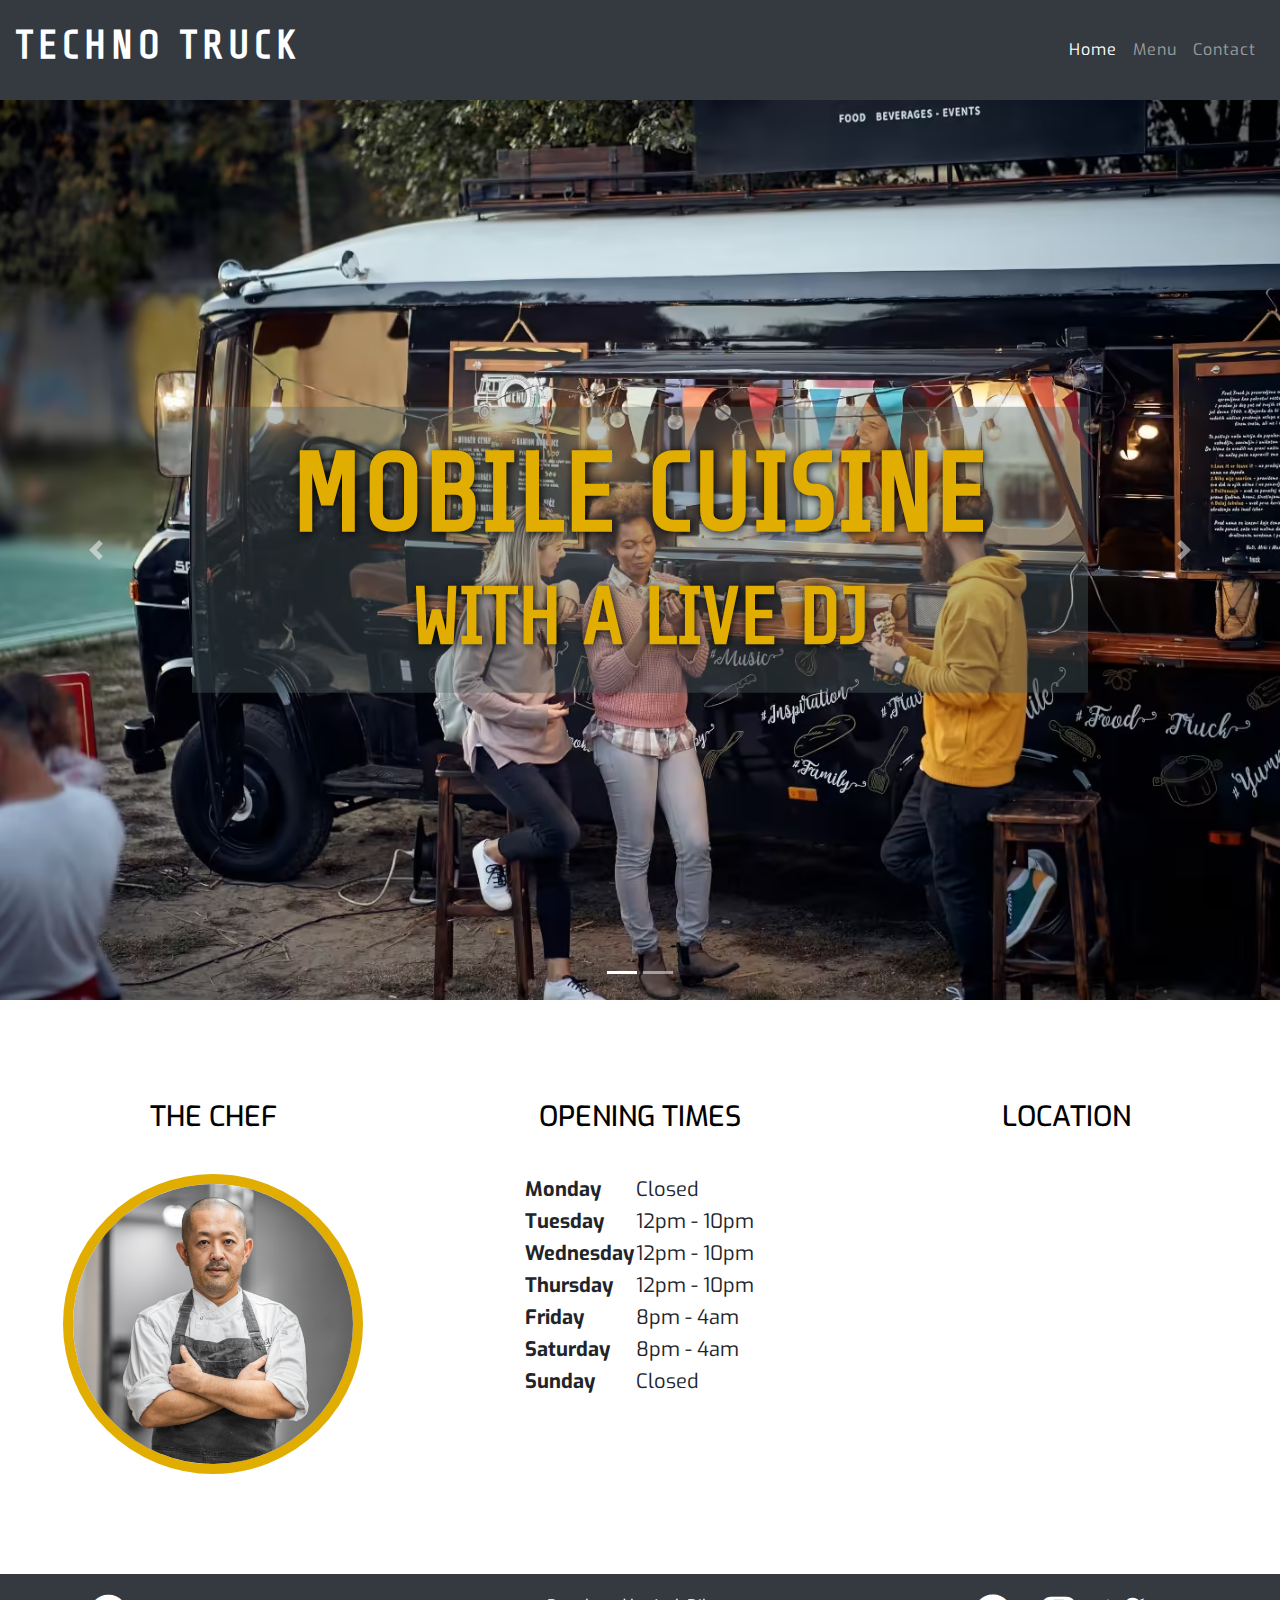
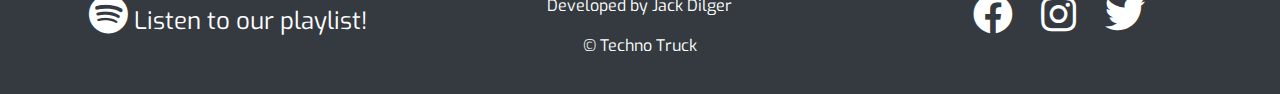
<file: index.html>
<!DOCTYPE html>
<html lang="en">
<head>
    <meta charset="UTF-8">
    <meta http-equiv="X-UA-Compatible" content="IE=edge">
    <meta name="viewport" content="width=device-width, initial-scale=1.0">
    <title>Techno Truck</title>
    <link rel="stylesheet" href="https://stackpath.bootstrapcdn.com/bootstrap/4.3.1/css/bootstrap.min.css" integrity="sha384-ggOyR0iXCbMQv3Xipma34MD+dH/1fQ784/j6cY/iJTQUOhcWr7x9JvoRxT2MZw1T" crossorigin="anonymous">
    <link rel="stylesheet" href="https://cdnjs.cloudflare.com/ajax/libs/font-awesome/5.15.4/css/all.min.css">
    <link rel="stylesheet" href="assets/css/style.css" type="text/css">
</head>
<body>
    <!-- Header-->
    <header>
        <!-- Nav bar is a component from bootstraps library which has been modified for the site needs -->
        <!-- Nav bar- Brand name-->
        <nav class="navbar navbar-expand-sm navbar-dark bg-dark">
            <a class="navbar-brand" href="index.html"><h1 class="name">Techno Truck</h1></a>
            <!-- Nav bar- toggler button-->
            <button class="navbar-toggler" type="button" data-toggle="collapse" data-target="#navbarNav" aria-controls="navbarNav" aria-expanded="false" aria-label="Toggle navigation">
              <span class="navbar-toggler-icon"></span>
            </button>
            <!-- Nav bar- Navigation links-->
            <div class="collapse navbar-collapse" id="navbarNav">
              <ul class="navbar-nav ml-auto">
                <li class="nav-item active">
                  <a class="nav-link" href="index.html">Home <span class="sr-only">(current)</span></a>
                </li>
                <li class="nav-item">
                  <a class="nav-link" href="menu.html">Menu</a>
                </li>
                <li class="nav-item">
                  <a class="nav-link" href="contact.html">Contact</a>
                </li>
              </ul>
            </div>
          </nav>
    </header>
    <!-- Carousel section- Carousel is a component from bootstraps library which has been modified
    for the site needs -->
    <section>
      <!-- Carousel indicators-->
      <div id="carouselExampleIndicators" class="carousel slide" data-ride="carousel">
        <ol class="carousel-indicators">
          <li data-target="#carouselExampleIndicators" data-slide-to="0" class="active"></li>
          <li data-target="#carouselExampleIndicators" data-slide-to="1"></li>
        </ol>
        <!-- Carousel image items-->
        <div class="carousel-inner">
          <div class="carousel-item active">
            <img src="assets/images/carousel-foodtruck.avif" class="d-block w-100 img-fluid" alt="food truck image">
            <div class="carousel-caption">
              <h1>Mobile cuisine</h1>
              <h2>With a live dj</h2>
            </div>
          </div>
          <div class="carousel-item">
            <img src="assets/images/carousel-dj2.avif" class="d-block w-100 img-fluid" alt="image of dj playing music">
          </div>
        </div>
        <!-- Carousel slide controls-->
        <a class="carousel-control-prev" href="#carouselExampleIndicators" role="button" data-slide="prev">
          <span class="carousel-control-prev-icon" aria-hidden="true"></span>
          <span class="sr-only">Previous</span>
        </a>
        <a class="carousel-control-next" href="#carouselExampleIndicators" role="button" data-slide="next">
          <span class="carousel-control-next-icon" aria-hidden="true"></span>
          <span class="sr-only">Next</span>
        </a>
      </div> 
    </section>
    
    <!-- About section-->
    <section class="About">
      <!-- chef picture-->
      <div class="container-fluid">
        <div class="row">
          <div class="col-12 col-lg-4">
            <h3 class="chef-heading">THE CHEF</h3>
            <div id="chef-border">
              <img src="assets/images/newchef.jpg" alt="image of the chef"> 
            </div>
          </div>
          <!-- opening times-->
          <div class="col-12 col-lg-4">
            <h3 class="opening-times">OPENING TIMES</h3>
            <table class="center">
              <tr><th>Monday</th><td>Closed</td></tr>
              <tr><th>Tuesday</th><td>12pm - 10pm</td></tr>
              <tr><th>Wednesday</th><td>12pm - 10pm</td></tr>
              <tr><th>Thursday</th><td>12pm - 10pm</td></tr>
              <tr><th>Friday</th><td>8pm - 4am</td></tr>
              <tr><th>Saturday</th><td>8pm - 4am</td></tr>
              <tr><th>Sunday</th><td>Closed</td></tr>
            </table>
          </div>
          <!-- location map-->
          <div class="col-12 col-lg-4">
            <h3 class="location">LOCATION</h3>
              <div class="map-responsive">
                <iframe title="google map of the tehcno trucks location" src="https://www.google.com/maps/embed?pb=!1m18!1m12!1m3!1d2374.114486277262!2d-2.239255084264286!3d53.484284180008125!2m3!1f0!2f0!3f0!3m2!1i1024!2i768!4f13.1!3m3!1m2!1s0x487bb1b8c12d8945%3A0x7ba283f977d5fde7!2sThomas%20St%2C%20Manchester!5e0!3m2!1sen!2suk!4v1637863281431!5m2!1sen!2suk" width="300" height="300" style="border:0;" allowfullscreen="" loading="lazy"></iframe>
              </div>
          </div>

        </div>
      </div>
    </section>

    <!-- footer-->
    <footer class="container-fluid">
        <div class="row">
          <div class="col-md-4 text-center">
           <a id="spotify-icon" target="_blank" href="https://open.spotify.com/playlist/78C6p8U5TZK5hX51BPpxMu?si=f2bc8da5761743c4">
            <p id="playlist">
              <i class="fab fa-spotify" aria-hidden="true"></i> Listen to our playlist!
              <span class="sr-only">Spotify</span>
            </p>
           </a>
          </div>
          <div class="col-md-4 text-center copyright">
            <p>
              Developed by Jack Dilger
            </p>
            <p>
              &copy; Techno Truck
            </p>
          </div>
          <div class="col-md-4 text-center">
            <ul class="list-inline social-links justify-content-end">
              <li class="list-inline-item">
                <a id="facebook-icon" target="_blank" href="https://en-gb.facebook.com/">
                  <i class="fab fa-facebook" aria-hidden="true"></i>
                  <span class="sr-only">Facebook</span>
                </a>
              </li>
              <li class="list-inline-item">
                <a id="instagram-icon" target="_blank" href="https://www.instagram.com/">
                  <i class="fab fa-instagram" aria-hidden="true"></i>
                  <span class="sr-only">Instagram</span>
                </a>
              </li>
              <li class="list-inline-item">
                <a id="twitter-icon" target="_blank" href="https://twitter.com/home?lang=en-gb">
                  <i class="fab fa-twitter" aria-hidden="true"></i>
                  <span class="sr-only">Twitter</span>
                </a>
              </li>
            </ul>
          </div> 
        </div>
    </footer>
    <script src="https://code.jquery.com/jquery-3.3.1.slim.min.js" integrity="sha384-q8i/X+965DzO0rT7abK41JStQIAqVgRVzpbzo5smXKp4YfRvH+8abtTE1Pi6jizo" crossorigin="anonymous"></script>
    <script src="https://cdnjs.cloudflare.com/ajax/libs/popper.js/1.14.7/umd/popper.min.js" integrity="sha384-UO2eT0CpHqdSJQ6hJty5KVphtPhzWj9WO1clHTMGa3JDZwrnQq4sF86dIHNDz0W1" crossorigin="anonymous"></script>
    <script src="https://stackpath.bootstrapcdn.com/bootstrap/4.3.1/js/bootstrap.min.js" integrity="sha384-JjSmVgyd0p3pXB1rRibZUAYoIIy6OrQ6VrjIEaFf/nJGzIxFDsf4x0xIM+B07jRM" crossorigin="anonymous"></script>
</body>
</html>
</file>
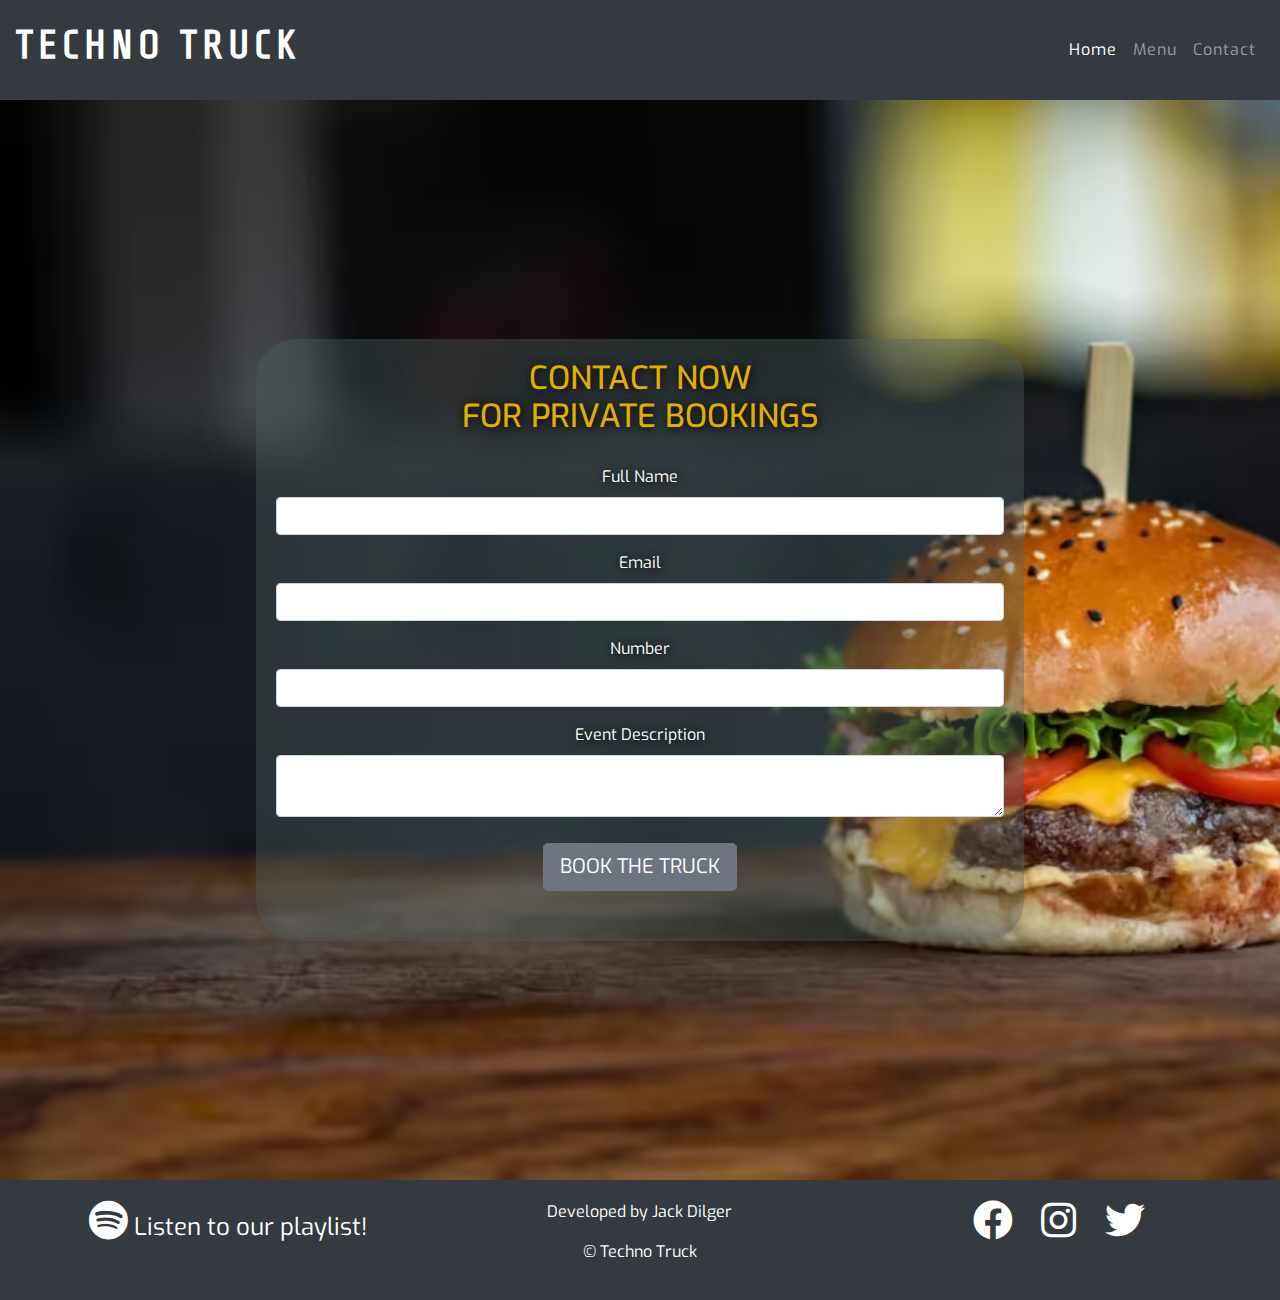
<file: contact.html>
<!DOCTYPE html>
<html lang="en">
<head>
    <meta charset="UTF-8">
    <meta http-equiv="X-UA-Compatible" content="IE=edge">
    <meta name="viewport" content="width=device-width, initial-scale=1.0">
    <title>Techno Truck</title>
    <link rel="stylesheet" href="https://stackpath.bootstrapcdn.com/bootstrap/4.3.1/css/bootstrap.min.css" integrity="sha384-ggOyR0iXCbMQv3Xipma34MD+dH/1fQ784/j6cY/iJTQUOhcWr7x9JvoRxT2MZw1T" crossorigin="anonymous">
    <link rel="stylesheet" href="https://cdnjs.cloudflare.com/ajax/libs/font-awesome/5.15.4/css/all.min.css">
    <link rel="stylesheet" href="assets/css/style.css" type="text/css">
</head>
<body>
    <!-- Header-->
    <header>
        <!-- Nav bar is a component from bootstraps library which has been modified for the site needs -->
        <!-- Nav bar- Brand name-->
        <nav class="navbar navbar-expand-sm navbar-dark bg-dark">
            <a class="navbar-brand" href="index.html"><h1 class="name">Techno Truck</h1></a>
            <!-- Nav bar- toggler button-->
            <button class="navbar-toggler" type="button" data-toggle="collapse" data-target="#navbarNav" aria-controls="navbarNav" aria-expanded="false" aria-label="Toggle navigation">
              <span class="navbar-toggler-icon"></span>
            </button>
            <!-- Nav bar- Navigation links-->
            <div class="collapse navbar-collapse" id="navbarNav">
              <ul class="navbar-nav ml-auto">
                <li class="nav-item active">
                  <a class="nav-link" href="index.html">Home <span class="sr-only">(current)</span></a>
                </li>
                <li class="nav-item">
                  <a class="nav-link" href="menu.html">Menu</a>
                </li>
                <li class="nav-item">
                  <a class="nav-link" href="contact.html">Contact</a>
                </li>
              </ul>
            </div>
          </nav>
    </header>
    <!-- Form is a component from bootstraps library which has been modified for the site needs -->
    <!-- contact form-->
    <section>
      <div class="container-fluid">
        <div class="row">
          <div class="col-12 contact-hero d-flex justify-content-center align-items-center">
              <form class="text-center" method="get" action="thankyou.html">
                <!-- contact form header-->
                <h2>CONTACT NOW<br>FOR PRIVATE BOOKINGS</h2>
                <!-- contact form input fields-->
                <div class="form-group">
                  <label for="fname">Full Name</label>
                  <input class="form-control" type="text" name="fullname" id="fname" required>
                </div>

                <div class="form-group">
                  <label for="email">Email</label>
                  <input class="form-control" type="email" name="email" id="email" required>
                </div>

                <div class="form-group">
                  <label for="number">Number</label>
                  <input class="form-control" type="number" name="number" id="number" required>
                </div>
                
                <div class="form-group">
                  <label for="description">Event Description</label>
                  <textarea name="question" class="form-control"  id="description" required></textarea>
                </div>
                <!-- contact form submit button-->
                <div class="d-flex justify-content-center">
                  <input id="contact-button" class="btn btn-secondary btn-lg" type="submit" value="BOOK THE TRUCK">
                </div>
              </form>    
          </div>
        </div>
      </div>
    </section>
    <!-- footer-->
    <footer class="container-fluid">
      <div class="row">
        <div class="col-md-4 text-center">
         <a id="spotify-icon" target="_blank" href="https://open.spotify.com/playlist/78C6p8U5TZK5hX51BPpxMu?si=f2bc8da5761743c4">
          <p id="playlist">
            <i class="fab fa-spotify" aria-hidden="true"></i> Listen to our playlist!
            <span class="sr-only">Spotify</span>
          </p>
         </a>
        </div>
        <div class="col-md-4 text-center copyright">
          <p>
            Developed by Jack Dilger
          </p>
          <p>
            &copy; Techno Truck
          </p>
        </div>
        <div class="col-md-4 text-center">
          <ul class="list-inline social-links justify-content-end">
            <li class="list-inline-item">
              <a id="facebook-icon" target="_blank" href="https://en-gb.facebook.com/">
                <i class="fab fa-facebook" aria-hidden="true"></i>
                <span class="sr-only">Facebook</span>
              </a>
            </li>
            <li class="list-inline-item">
              <a id="instagram-icon" target="_blank" href="https://www.instagram.com/">
                <i class="fab fa-instagram" aria-hidden="true"></i>
                <span class="sr-only">Instagram</span>
              </a>
            </li>
            <li class="list-inline-item">
              <a id="twitter-icon" target="_blank" href="https://twitter.com/home?lang=en-gb">
                <i class="fab fa-twitter" aria-hidden="true"></i>
                <span class="sr-only">Twitter</span>
              </a>
            </li>
          </ul>
        </div> 
      </div>
  </footer>
    <script src="https://code.jquery.com/jquery-3.3.1.slim.min.js" integrity="sha384-q8i/X+965DzO0rT7abK41JStQIAqVgRVzpbzo5smXKp4YfRvH+8abtTE1Pi6jizo" crossorigin="anonymous"></script>
    <script src="https://cdnjs.cloudflare.com/ajax/libs/popper.js/1.14.7/umd/popper.min.js" integrity="sha384-UO2eT0CpHqdSJQ6hJty5KVphtPhzWj9WO1clHTMGa3JDZwrnQq4sF86dIHNDz0W1" crossorigin="anonymous"></script>
    <script src="https://stackpath.bootstrapcdn.com/bootstrap/4.3.1/js/bootstrap.min.js" integrity="sha384-JjSmVgyd0p3pXB1rRibZUAYoIIy6OrQ6VrjIEaFf/nJGzIxFDsf4x0xIM+B07jRM" crossorigin="anonymous"></script>
</body>
</html>
</file>
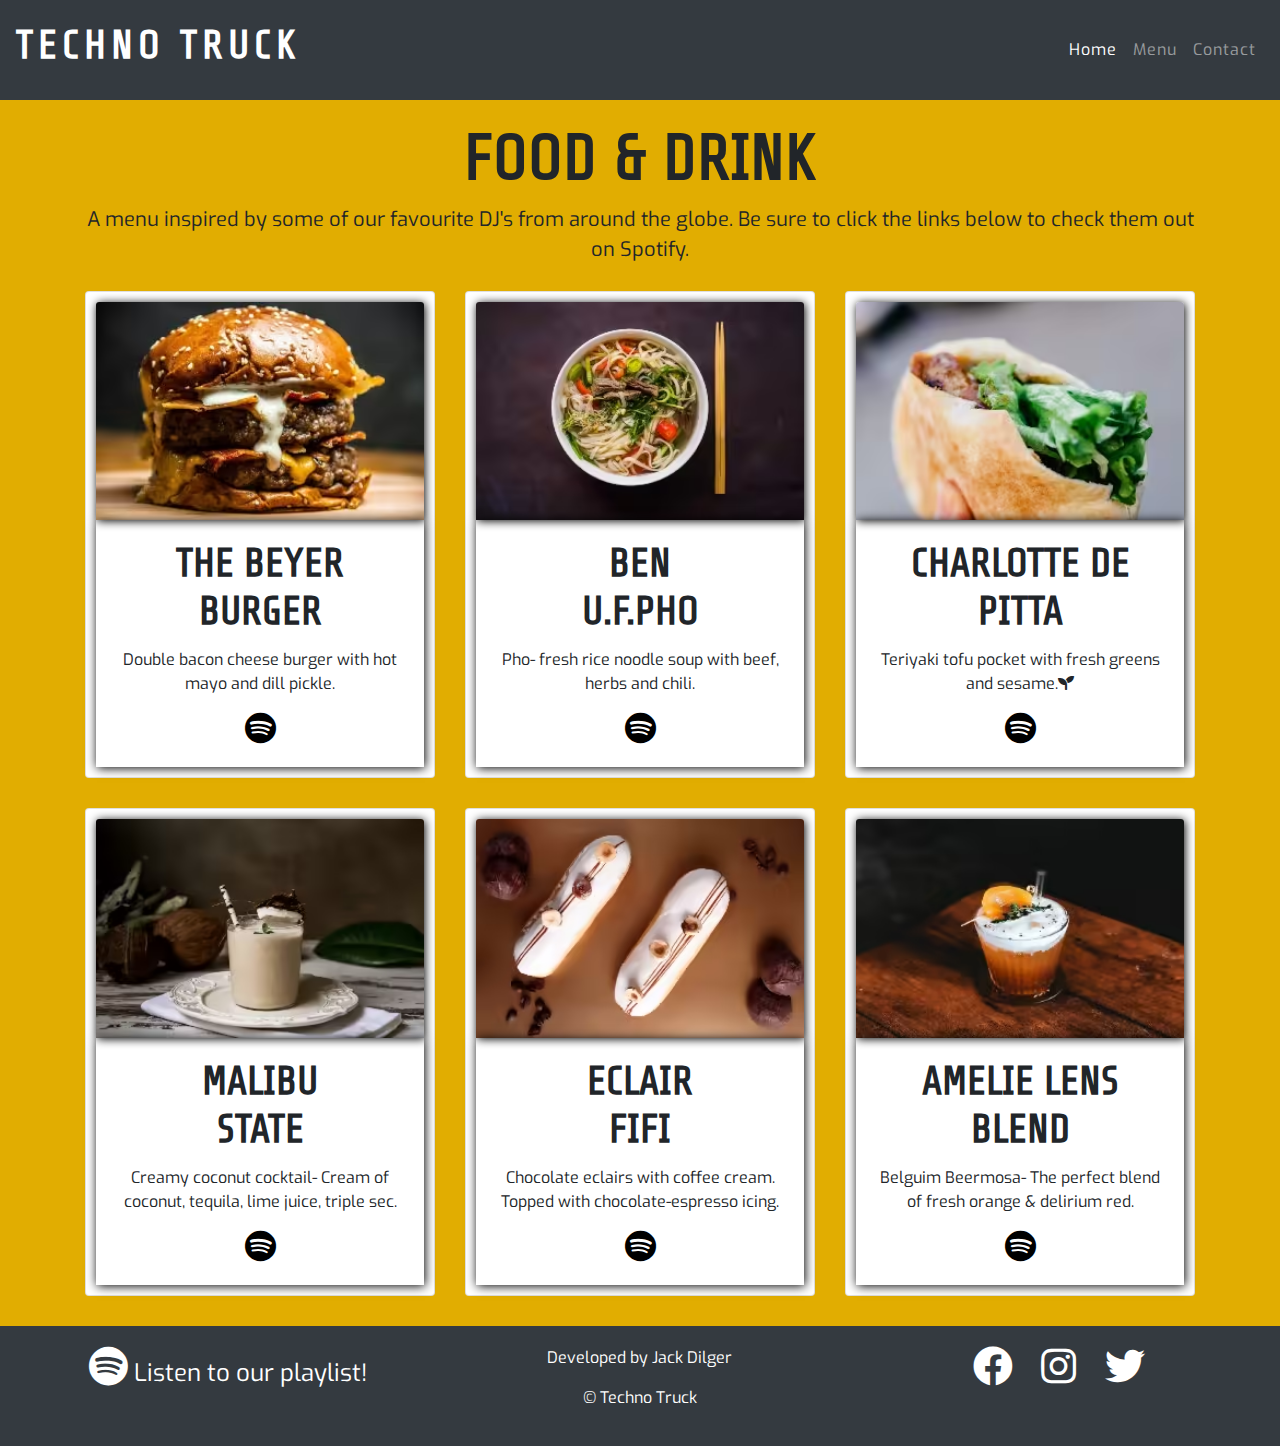
<file: menu.html>
<!DOCTYPE html>
<html lang="en">
<head>
    <meta charset="UTF-8">
    <meta http-equiv="X-UA-Compatible" content="IE=edge">
    <meta name="viewport" content="width=device-width, initial-scale=1.0">
    <title>Techno Truck</title>
    <link rel="stylesheet" href="https://stackpath.bootstrapcdn.com/bootstrap/4.3.1/css/bootstrap.min.css" integrity="sha384-ggOyR0iXCbMQv3Xipma34MD+dH/1fQ784/j6cY/iJTQUOhcWr7x9JvoRxT2MZw1T" crossorigin="anonymous">
    <link rel="stylesheet" href="https://cdnjs.cloudflare.com/ajax/libs/font-awesome/5.15.4/css/all.min.css">
    <link rel="stylesheet" href="assets/css/style.css" type="text/css">
</head>
<body class="menu-bg">
    <!-- Header-->
    <header>
        <!-- Nav bar is a component from bootstraps library which has been modified for the site needs -->
        <!-- Nav bar- Brand name-->
        <nav class="navbar navbar-expand-sm navbar-dark bg-dark">
            <a class="navbar-brand" href="index.html"><h1 class="name">Techno Truck</h1></a>
            <!-- Nav bar- toggler button-->
            <button class="navbar-toggler" type="button" data-toggle="collapse" data-target="#navbarNav" aria-controls="navbarNav" aria-expanded="false" aria-label="Toggle navigation">
              <span class="navbar-toggler-icon"></span>
            </button>
            <!-- Nav bar- Navigation links-->
            <div class="collapse navbar-collapse" id="navbarNav">
              <ul class="navbar-nav ml-auto">
                <li class="nav-item active">
                  <a class="nav-link" href="index.html">Home <span class="sr-only">(current)</span></a>
                </li>
                <li class="nav-item">
                  <a class="nav-link" href="menu.html">Menu</a>
                </li>
                <li class="nav-item">
                  <a class="nav-link" href="contact.html">Contact</a>
                </li>
              </ul>
            </div>
          </nav>
    </header>
    <!-- menu-->
    <section>
      <div class="container">
        <div class= "menu-header text-center">
          <h1>FOOD & DRINK</h1>
          <p>A menu inspired by some of our favourite DJ's from around the globe. Be sure to click
            the links below to check them out on Spotify.
          </p>
        </div>
        <div class="row">
          <!-- Cards are a component from bootstraps library which has been modified for the site needs, these were used to display menu items. -->
          <!-- menu item 1-->
          <div class=" col-12 col-md-6 col-lg-4">
            <div class="card text-center">
              <img src="assets/images/menu-burger.avif" class="img-fluid card-img-top" alt="Image of the Beyer Burger double bacon cheese burger">
              <div class="card-body">
                <h2 class="card-title">THE BEYER BURGER</h2>
                <p class="card-text">Double bacon cheese burger with hot mayo and dill pickle.</p>
                <div class="menu-spotify text-center">
                  <a target="_blank" href="https://open.spotify.com/artist/1btv9qmIpbp7q1ixCYNdHu?si=1k9XNBz1RyW7ueSKVl6CjQ">
                    <i class="fab fa-spotify" aria-hidden="true"></i>
                    <span class="sr-only">Spotify</span>
                  </a>
                </div>
              </div>
            </div>
          </div>
          <!-- menu item 2-->
          <div class=" col-12 col-md-6 col-lg-4">
            <div class="card text-center">
              <img src="assets/images/menu-pho.avif" class="img-fluid card-img-top" alt="Image of the BEN U.F.PHO beef noodle soup">
              <div class="card-body">
                <h2 class="card-title">BEN<br> U.F.PHO</h2>
                <p class="card-text">Pho- fresh rice noodle soup with beef, herbs and chili.</p>
                <div class="menu-spotify text-center">
                  <a target="_blank" href="https://open.spotify.com/playlist/4JTaoIquyHhkpu5xyv2AoB?si=b0ca301efa1e45ad">
                    <i class="fab fa-spotify" aria-hidden="true"></i>
                    <span class="sr-only">Spotify</span>
                  </a>
                </div>
              </div>
            </div>
          </div>
          <!-- menu item 3-->
          <div class=" col-12 col-md-6 col-lg-4">
            <div class="card text-center">
              <img src="assets/images/menu-pitta.avif" class="img-fluid card-img-top" alt="Image of the Charlotte De Pitta tofu pitta bread">
              <div class="card-body">
                <h2 class="card-title">CHARLOTTE DE PITTA</h2>
                <p class="card-text">Teriyaki tofu pocket with fresh greens and sesame.<i class="fas fa-seedling"></i></p>
                <div class="menu-spotify text-center">
                  <a target="_blank" href="https://open.spotify.com/artist/1lJhME1ZpzsEa5M0wW6Mso?si=QL46mjtoT8OKwf3ApWVgow">
                    <i class="fab fa-spotify" aria-hidden="true"></i>
                    <span class="sr-only">Spotify</span>
                  </a>
                </div>
              </div>
            </div>
          </div>
          <!-- menu item 4-->
          <div class=" col-12 col-md-6 col-lg-4">
            <div class="card text-center">
              <img src="assets/images/menu-malibu.avif" class="img-fluid card-img-top" alt="Image of the Malibu State cocktail drink">
              <div class="card-body">
                <h2 class="card-title">MALIBU<br>STATE</h2>
                <p class="card-text">Creamy coconut cocktail- Cream of coconut, tequila, lime juice, triple sec.</p>
                <div class="menu-spotify text-center">
                  <a target="_blank" href="https://open.spotify.com/artist/7zrkALJ9ayRjzysp4QYoEg?si=2dCG07xpTCSY7gR-rkEp7w">
                    <i class="fab fa-spotify" aria-hidden="true"></i>
                    <span class="sr-only">Spotify</span>
                  </a>
                </div>
              </div>
            </div>
          </div>
          <!-- menu item 5-->
          <div class=" col-12 col-md-6 col-lg-4">
            <div class="card text-center">
              <img src="assets/images/menu-eclair.avif" class="img-fluid card-img-top" alt="Image of the Eclair Fifi chocolate eclair">
              <div class="card-body">
                <h2 class="card-title">ECLAIR<br>FIFI</h2>
                <p class="card-text">Chocolate eclairs with coffee cream. Topped with  chocolate-espresso icing.</p>
                <div class="menu-spotify text-center">
                  <a target="_blank" href="https://open.spotify.com/user/eclairfifi?si=b5cde5e1b56e42db">
                    <i class="fab fa-spotify" aria-hidden="true"></i>
                    <span class="sr-only">Spotify</span>
                  </a>
                </div>
              </div>
            </div>
          </div>
          <!-- menu item 6-->
          <div class=" col-12 col-md-6 col-lg-4">
            <div class="card text-center">
              <img src="assets/images/menu-blend.avif" class="img-fluid card-img-top" alt="Image of the Amelie Lens Blend cocktail drink">
              <div class="card-body">
                <h2 class="card-title">AMELIE LENS<br>BLEND</h2>
                <p class="card-text">Belguim Beermosa- The perfect blend of fresh orange & delirium red.</p>
                <div class="menu-spotify text-center">
                  <a target="_blank" href="https://open.spotify.com/artist/5Ho1vKl1Uz8bJlk4vbmvmf?si=KBOBNgSwRT-ThtcDVH2TlA">
                    <i class="fab fa-spotify" aria-hidden="true"></i>
                    <span class="sr-only">Spotify</span>
                  </a>
                </div>
              </div>
            </div>
          </div>
        </div>
      </div>
    </section>
    <!-- footer-->
    <footer class="container-fluid">
      <div class="row">
        <div class="col-md-4 text-center">
         <a id="spotify-icon" target="_blank" href="https://open.spotify.com/playlist/78C6p8U5TZK5hX51BPpxMu?si=f2bc8da5761743c4">
          <p id="playlist">
            <i class="fab fa-spotify" aria-hidden="true"></i> Listen to our playlist!
            <span class="sr-only">Spotify</span>
          </p>
         </a>
        </div>
        <div class="col-md-4 text-center copyright">
          <p>
            Developed by Jack Dilger
          </p>
          <p>
            &copy; Techno Truck
          </p>
        </div>
        <div class="col-md-4 text-center">
          <ul class="list-inline social-links justify-content-end">
            <li class="list-inline-item">
              <a id="facebook-icon" target="_blank" href="https://en-gb.facebook.com">
                <i class="fab fa-facebook" aria-hidden="true"></i>
                <span class="sr-only">Facebook</span>
              </a>
            </li>
            <li class="list-inline-item">
              <a id="instagram-icon" target="_blank" href="https://www.instagram.com/">
                <i class="fab fa-instagram" aria-hidden="true"></i>
                <span class="sr-only">Instagram</span>
              </a>
            </li>
            <li class="list-inline-item">
              <a id="twitter-icon" target="_blank" href="https://twitter.com/home?lang=en-gb">
                <i class="fab fa-twitter" aria-hidden="true"></i>
                <span class="sr-only">Twitter</span>
              </a>
            </li>
          </ul>
        </div> 
      </div>
  </footer>
  <script src="https://code.jquery.com/jquery-3.3.1.slim.min.js" integrity="sha384-q8i/X+965DzO0rT7abK41JStQIAqVgRVzpbzo5smXKp4YfRvH+8abtTE1Pi6jizo" crossorigin="anonymous"></script>
  <script src="https://cdnjs.cloudflare.com/ajax/libs/popper.js/1.14.7/umd/popper.min.js" integrity="sha384-UO2eT0CpHqdSJQ6hJty5KVphtPhzWj9WO1clHTMGa3JDZwrnQq4sF86dIHNDz0W1" crossorigin="anonymous"></script>
  <script src="https://stackpath.bootstrapcdn.com/bootstrap/4.3.1/js/bootstrap.min.js" integrity="sha384-JjSmVgyd0p3pXB1rRibZUAYoIIy6OrQ6VrjIEaFf/nJGzIxFDsf4x0xIM+B07jRM" crossorigin="anonymous"></script>
</body>
</html>
</file>
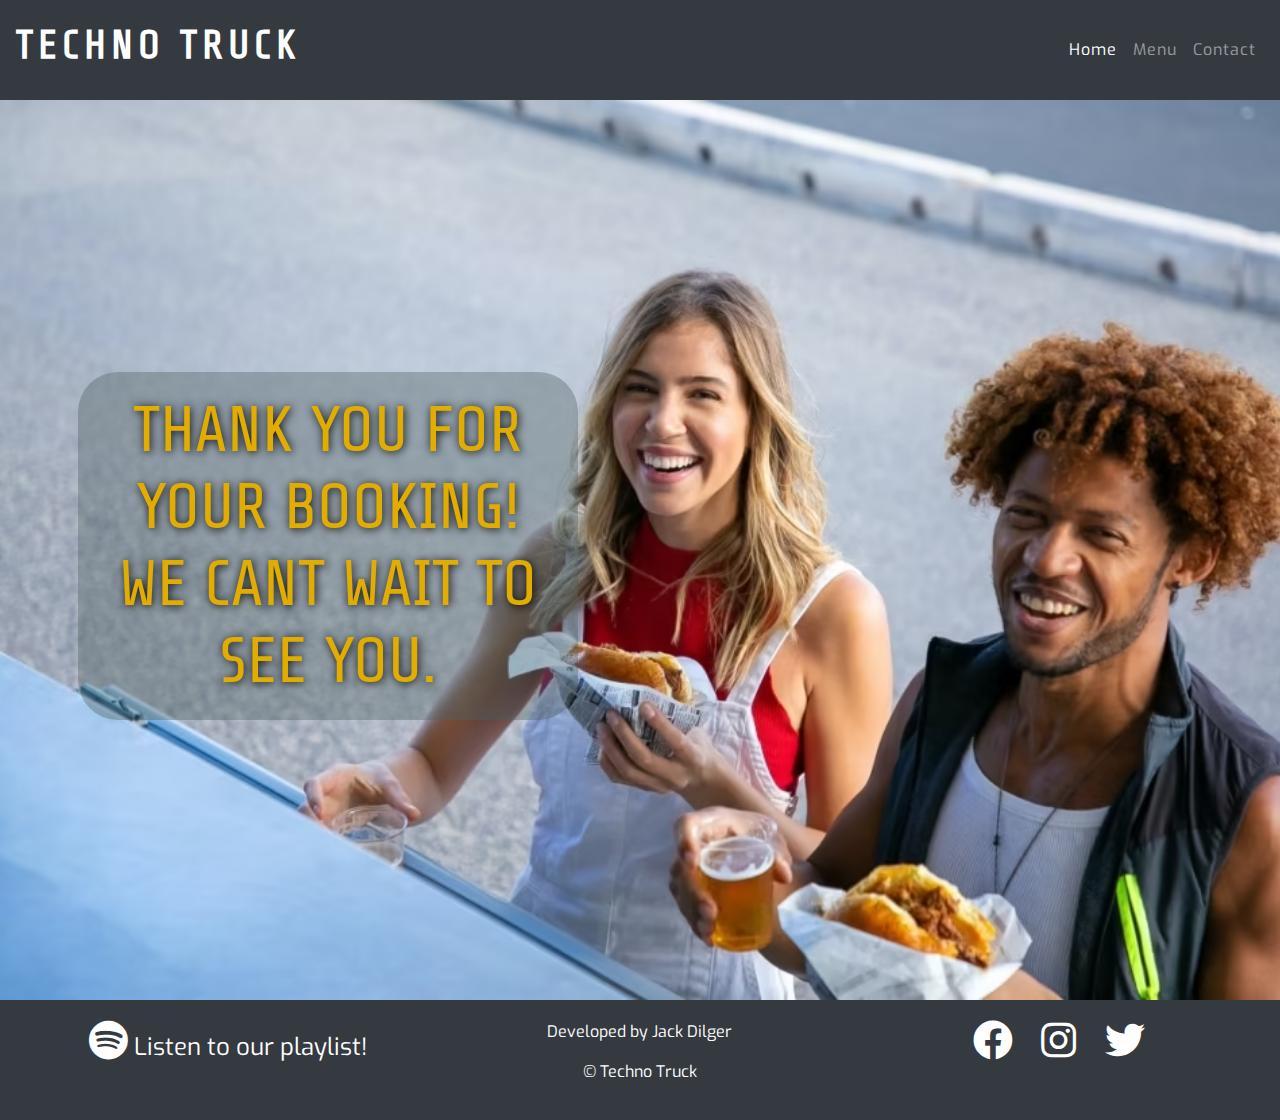
<file: thankyou.html>
<!DOCTYPE html>
<html lang="en">
<head>
    <meta charset="UTF-8">
    <meta http-equiv="X-UA-Compatible" content="IE=edge">
    <meta name="viewport" content="width=device-width, initial-scale=1.0">
    <title>Techno Truck</title>
    <link rel="stylesheet" href="https://stackpath.bootstrapcdn.com/bootstrap/4.3.1/css/bootstrap.min.css" integrity="sha384-ggOyR0iXCbMQv3Xipma34MD+dH/1fQ784/j6cY/iJTQUOhcWr7x9JvoRxT2MZw1T" crossorigin="anonymous">
    <link rel="stylesheet" href="https://cdnjs.cloudflare.com/ajax/libs/font-awesome/5.15.4/css/all.min.css">
    <link rel="stylesheet" href="assets/css/style.css" type="text/css">
</head>
<body>
    <!-- Header-->
    <header>
        <!-- Nav bar is a component from bootstraps library which has been modified for the site needs -->
        <!-- Nav bar- Brand name-->
        <nav class="navbar navbar-expand-sm navbar-dark bg-dark">
            <a class="navbar-brand" href="index.html"><h1 class="name">Techno Truck</h1></a>
            <!-- Nav bar- toggler button-->
            <button class="navbar-toggler" type="button" data-toggle="collapse" data-target="#navbarNav" aria-controls="navbarNav" aria-expanded="false" aria-label="Toggle navigation">
              <span class="navbar-toggler-icon"></span>
            </button>
            <!-- Nav bar- Navigation links-->
            <div class="collapse navbar-collapse" id="navbarNav">
              <ul class="navbar-nav ml-auto">
                <li class="nav-item active">
                  <a class="nav-link" href="index.html">Home <span class="sr-only">(current)</span></a>
                </li>
                <li class="nav-item">
                  <a class="nav-link" href="menu.html">Menu</a>
                </li>
                <li class="nav-item">
                  <a class="nav-link" href="contact.html">Contact</a>
                </li>
              </ul>
            </div>
          </nav>
    </header>

    <section>
        <div class="container-fluid">
            <div class="row">
                <div class="col-12 thankyou d-flex align-items-center justify-content-center">
                    <h1 class="thankyou-text">
                        THANK YOU FOR YOUR BOOKING!<br>
                        WE CANT WAIT TO SEE YOU.
                    </h1>
                </div>
            </div>
        </div>
    </section>

    <!-- footer-->
    <footer class="container-fluid">
      <div class="row">
        <div class="col-md-4 text-center">
         <a id="spotify-icon" target="_blank" href="https://open.spotify.com/playlist/78C6p8U5TZK5hX51BPpxMu?si=f2bc8da5761743c4">
          <p id="playlist">
            <i class="fab fa-spotify" aria-hidden="true"></i> Listen to our playlist!
            <span class="sr-only">Spotify</span>
          </p>
         </a>
        </div>
        <div class="col-md-4 text-center copyright">
          <p>
            Developed by Jack Dilger
          </p>
          <p>
            &copy; Techno Truck
          </p>
        </div>
        <div class="col-md-4 text-center">
          <ul class="list-inline social-links justify-content-end">
            <li class="list-inline-item">
              <a id="facebook-icon" target="_blank" href="https://en-gb.facebook.com">
                <i class="fab fa-facebook" aria-hidden="true"></i>
                <span class="sr-only">Facebook</span>
              </a>
            </li>
            <li class="list-inline-item">
              <a id="instagram-icon" target="_blank" href="https://www.instagram.com/">
                <i class="fab fa-instagram" aria-hidden="true"></i>
                <span class="sr-only">Instagram</span>
              </a>
            </li>
            <li class="list-inline-item">
              <a id="twitter-icon" target="_blank" href="https://twitter.com/home?lang=en-gb">
                <i class="fab fa-twitter" aria-hidden="true"></i>
                <span class="sr-only">Twitter</span>
              </a>
            </li>
          </ul>
        </div> 
      </div>
  </footer>
    <script src="https://code.jquery.com/jquery-3.3.1.slim.min.js" integrity="sha384-q8i/X+965DzO0rT7abK41JStQIAqVgRVzpbzo5smXKp4YfRvH+8abtTE1Pi6jizo" crossorigin="anonymous"></script>
    <script src="https://cdnjs.cloudflare.com/ajax/libs/popper.js/1.14.7/umd/popper.min.js" integrity="sha384-UO2eT0CpHqdSJQ6hJty5KVphtPhzWj9WO1clHTMGa3JDZwrnQq4sF86dIHNDz0W1" crossorigin="anonymous"></script>
    <script src="https://stackpath.bootstrapcdn.com/bootstrap/4.3.1/js/bootstrap.min.js" integrity="sha384-JjSmVgyd0p3pXB1rRibZUAYoIIy6OrQ6VrjIEaFf/nJGzIxFDsf4x0xIM+B07jRM" crossorigin="anonymous"></script>
</body>
</html>
</file>
<file: assets/css/style.css>
@import url('https://fonts.googleapis.com/css?family=Share+Tech:100,200,300,400,500,600,700|Exo:100,200,300,400,500,600,700');

/*----------------------------------------------------header*/
header {
    margin: 0;
  }
  
  .navbar {
    min-height: 100px;
  }
  
  .name {
    font-family: "Share Tech", sans-serif;
    text-transform: uppercase;
    font-weight: 700;
    letter-spacing: 5px;
  }
  
  .nav-link {
    font-family: "Exo", sans-serif;
    letter-spacing: 1px;
  }
  
  /*----------------------------------------------------carousel*/

  /* CSS used from meeny as referenced  in my README.md files acknowledgements to help center my carousel caption.*/
  .carousel-caption {
    position: absolute;
    transform: translateY(-50%);
    bottom: initial;
    top: 50%;
    background-color: #50616161;
    text-shadow: 1px 1px 10px #000;
    color: #e1ad01;
    font-weight: 700;
    text-transform: uppercase;
    font-family: "share tech", sans-serif;
  }
  .carousel .carousel-item {
    height: 100vh;
  }
  
  .carousel-item img {
    position: absolute;
    object-fit: cover;
    top: 0;
    left: 0;
    min-height: 100vh;
  }
  
  /*----------------------------------------------------about section*/
  
  #chef-border {
    height: 300px;
    width: 300px;
    border-style: solid;
    border-width: 10px;
    border-color: #e1ad01;
    border-radius: 50%;
    margin-left: auto;
    margin-right: auto;
  }
  
  #chef-border img {
    height: 100%;
    width: 100%;
    border-radius: 50%;
  }
  
  .chef-heading {
    font-family: "Exo", sans-serif;
    color: #000;
    text-align: center;
    margin-top: 40px;
    margin-bottom: 40px;
  }
  
  .opening-times {
    font-family: "Exo", sans-serif;
    color: #000;
    text-align: center;
    margin-top: 60px;
    margin-bottom: 40px;
  }
  
  .location {
    font-family: "Exo", sans-serif;
    color: #000;
    text-align: center;
    margin-top: 60px;
    margin-bottom: 40px;
  }
  
   /* CSS used from DUDA as referenced in my README.md files acknowledgements to help make my google map iframe responsive.*/
  .map-responsive {
    overflow: hidden;
  
    padding-bottom: 56.25%;
  
    position: relative;
  
    height: 0;
  }
  
  /* CSS used from DUDA as referenced in my README.md files acknowledgements to help make my google map iframe responsive.*/
  .map-responsive iframe {
    left: 0;
  
    top: 0;
  
    height: 100%;
  
    width: 100%;
  
    position: absolute;
  
    padding-bottom: 30px;
  }

  .center {
    margin-left: auto;
    margin-right: auto;
  }
  
  table {
    font-size: 20px;
    font-family: "Exo", sans-serif;
  }
  
  /*----------------------------------------------------thankyou*/
  
  .thankyou {
    background-image: url("../images/thankyou-bg.avif");
    background-repeat: no-repeat;
    background-size: cover;
    position: relative;
    overflow: hidden;
    width: min-content;
    height: 100vh;
  }
  
  .thankyou-text {
    font-family: "Share Tech", sans-serif;
    color: #e1ad01;
    text-align: center;
    background-color: #50616161;
    text-shadow: 1px 1px 10px #000;
    width: 40%;
    border-radius: 40px;
    padding: 20px;
    font-size: 4rem;
  }
  
  /*----------------------------------------------------contact form*/
  
  .contact-hero {
    background-image: url("../images/contact-hero.avif");
    background-repeat: no-repeat;
    background-size: cover;
    position: relative;
    overflow: hidden;
    width: 100%;
    height: 100vh;
  }
  
  form {
    position: absolute;
    color: white;
    background-color: #50616161;
    text-shadow: 1px 1px 10px #000;
    font-family: "Exo", sans-serif;
    width: 60%;
    height: min-content;
    border-radius: 40px;
    padding: 20px;
  }
  
  form h2 {
    color: #e1ad01;
    margin-bottom: 30px;
  }
  
  .btn {
    margin-top: 10px;
    margin-bottom: 30px;
  }
  
  /*----------------------------------------------------menu*/
  
  .menu-bg {
    background-color: #e1ad01;
  }
  
  .card {
    margin-bottom: 30px;
    padding: 10px;
  }
  
  .card-title {
    font-family: "Share Tech", sans-serif;
    font-weight: bold;
    font-size: 2.5rem;
  }
  
  .card-text {
    font-family: "Exo", sans-serif;
    font-weight: 400;
  }
  
  .card-body {
    box-shadow: 1px 1px 10px #000;
  }
  
  .card-img-top {
    box-shadow: 1px 1px 10px #000;
  }
  
  .menu-spotify i {
    color: black;
    font-size: 2rem;
  }
  
  .menu-header h1 {
    font-family: "Share Tech", sans-serif;
    font-weight: bold;
    font-size: 4rem;
    padding-top: 20px;
  }
  
  .menu-header p {
    font-family: "Exo", sans-serif;
    font-weight: 400;
    font-size: 20px;
    padding-bottom: 10px;
  }
  
  /*----------------------------------------------------footer*/
  
  footer {
    min-height: 80px;
    background-color: #343a40;
    padding: 20px;
  }
  
  #spotify-icon i {
    display: inline;
    color: white;
    text-align: center;
    font-size: 40px;
    padding-left: 30px;
  }
  
  #facebook-icon i,
  #twitter-icon i,
  #instagram-icon i {
    display: inline;
    color: white;
    text-align: center;
    font-size: 40px;
    letter-spacing: 1rem;
  }
  
  .copyright {
    display: inline;
    color: white;
    text-align: center;
    font-family: "Exo", sans-serif;
  }
  
  #playlist {
    display: inline;
    color: white;
    text-align: center;
    font-family: "Exo", sans-serif;
    font-size: 1.5rem;
  }
  
  /*----------------------------------------------------hover*/
  
  #spotify-icon i:hover,
  #facebook-icon i:hover,
  #twitter-icon i:hover,
  #instagram-icon i:hover {
    color: #e1ad01;
  }
  
  a:hover {
    color: #e1ad01;
    text-decoration: none;
  }
  
  .navbar-dark .navbar-nav .nav-link:hover {
    color: #e1ad01;
    text-decoration: underline;
  }
  
  .btn:hover {
    color: #e1ad01;
  }
  
  .menu-spotify i:hover {
    color: #e1ad01;
  }
  
  /*----------------------------------------------------media queries*/
  
  @media (min-width: 1200px) {
    .carousel-caption h1 {
      font-size: 7em;
      font-weight: 800;
    }
  
    .carousel-caption h2 {
      font-size: 5rem;
      font-weight: 800;
    }
  
    #chef-border {
      margin-bottom: 100px;
      margin-top: 20px;
    }
  
    .chef-heading,
    .opening-times,
    .location {
      margin-top: 100px;
    }
  
    .map-responsive iframe {
      padding-right: 60px;
    }
  
    .contact-hero {
      height: 120vh;
    }
  
    .thankyou-text {
      margin-right: 50%;
    }
  }
  
  @media (min-width: 1024px) and (max-width: 1200px) {
    .nav-link {
      font-size: 1.5rem;
    }
  }
  
  @media (max-width: 1024px) {
    .carousel-caption h2 {
      font-size: 4.5em;
      font-weight: 700;
    }
  
    .carousel-caption h1 {
      font-size: 6.5em;
      font-weight: 700;
    }
  }
  
  @media (max-width: 768px) {
    .carousel-caption h2 {
      font-size: 3em;
    }
  
    .carousel-caption h1 {
      font-size: 5em;
    }
  }
  
  @media (min-width: 994px) and (max-width: 1209px) {
    .opening-times,
    .location {
      margin-top: 40px;
    }
  
    #chef-border {
      margin-bottom: 50px;
    }
  }
  
  @media (min-width: 767px) and (max-width: 1025px) {
    .contact-hero {
      height: 80vh;
    }
  
    .thankyou-text {
      font-size: 5rem;
      width: 60%;
    }
  }
  
  @media (max-width: 767.98px) {
    .copyright {
      margin-top: 20px;
      margin-bottom: 10px;
    }
  
    #spotify-icon i,
    #facebook-icon i,
    #instagram-icon i,
    #twitter-icon i {
      font-size: 1.5rem;
    }
  
    .copyright {
      font-size: 0.75rem;
    }
  
    form h2 {
      font-size: 1.5rem;
    }
  
    form {
      font-size: 0.75rem;
    }
  
    #contact-button {
      font-size: 1rem;
    }
  
    .thankyou-text {
      font-size: 3rem;
      width: 60%;
    }
  }
  
  @media (max-width: 576px) {
    .carousel-caption h1 {
      font-size: 4em;
    }
  
    .carousel-caption h2 {
      font-size: 2rem;
    }
  }
  
  @media (max-width: 320px) {
    .carousel-caption h1 {
      font-size: 3.5em;
    }
  
    .carousel-caption h2 {
      font-size: 1.5rem;
    }
  
    form h2 {
      font-size: 1.25rem;
    }
  
    form {
      font-size: 0.5rem;
    }
  
    #contact-button {
      font-size: 0.75rem;
    }
  
    .thankyou-text {
      font-size: 2.5rem;
      width: 60%;
    }
  
    .name {
      font-size: 1.5rem;
    }
  }
</file>
